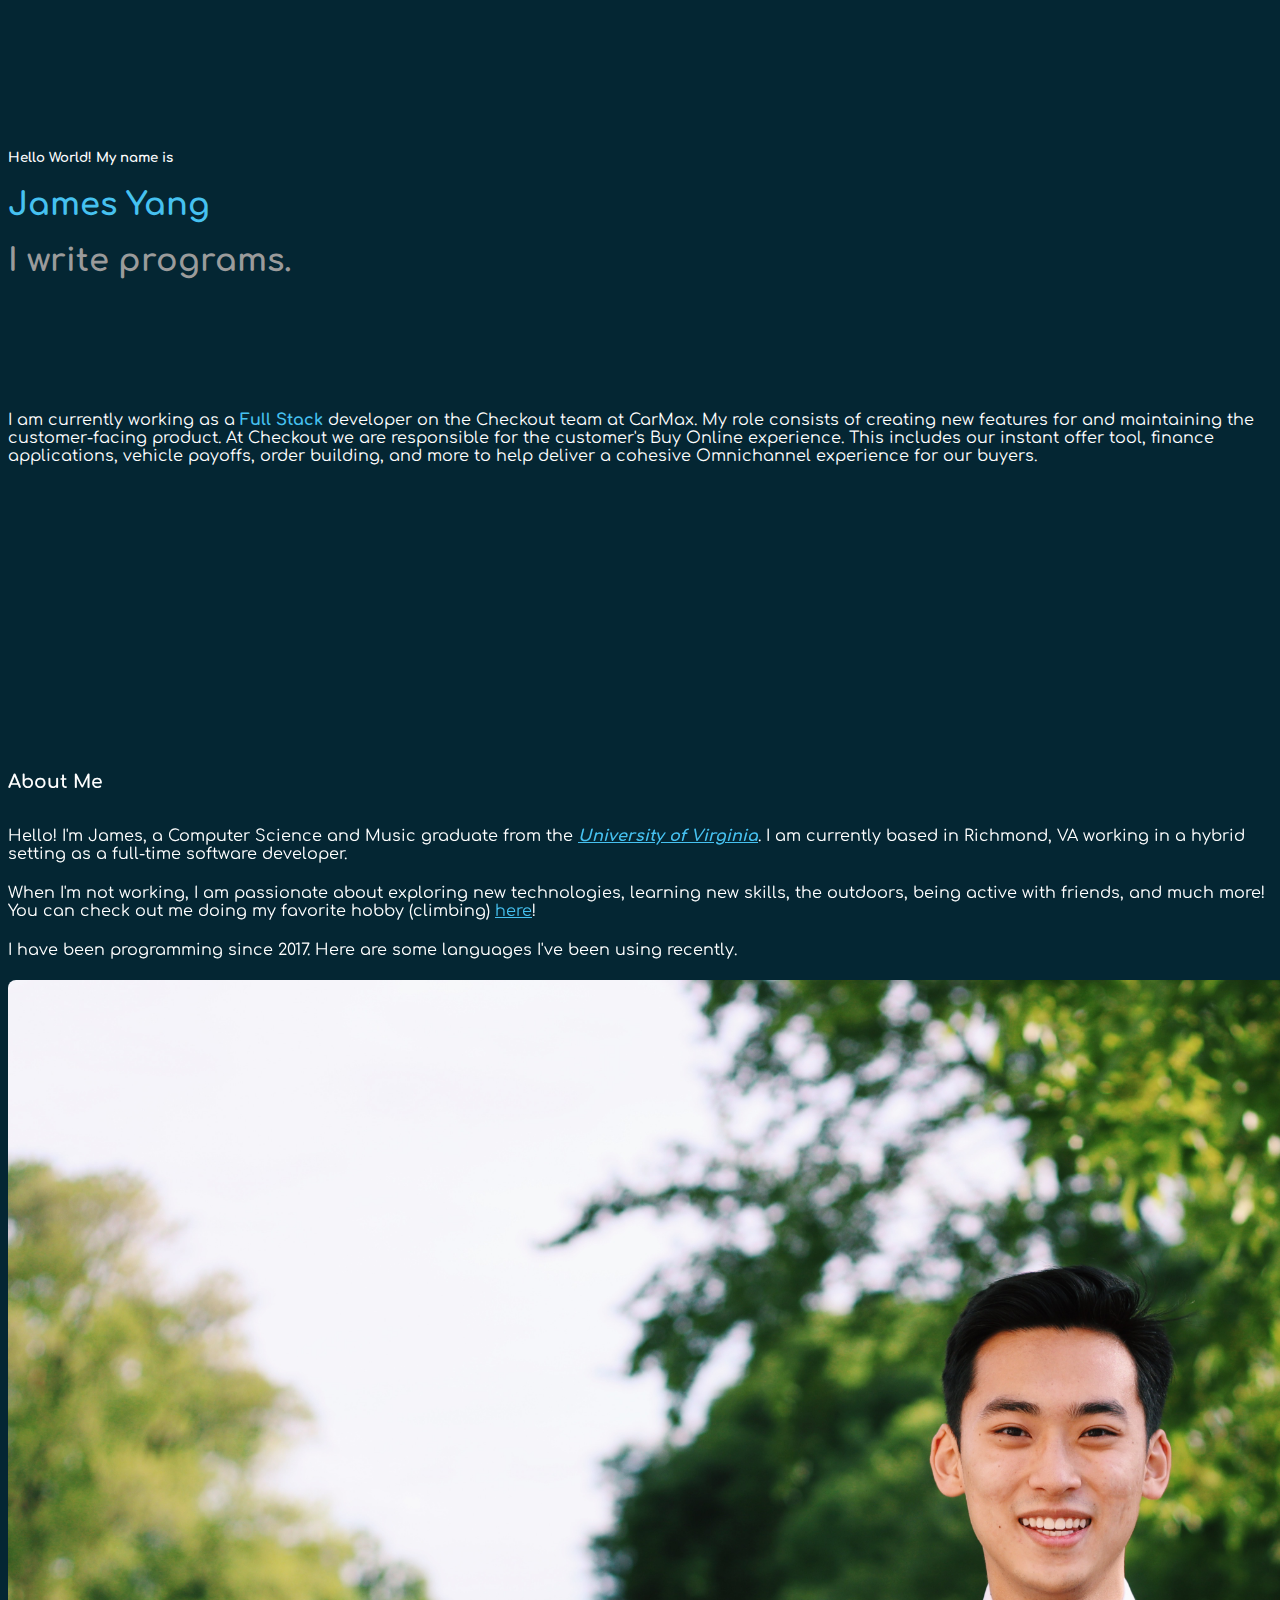
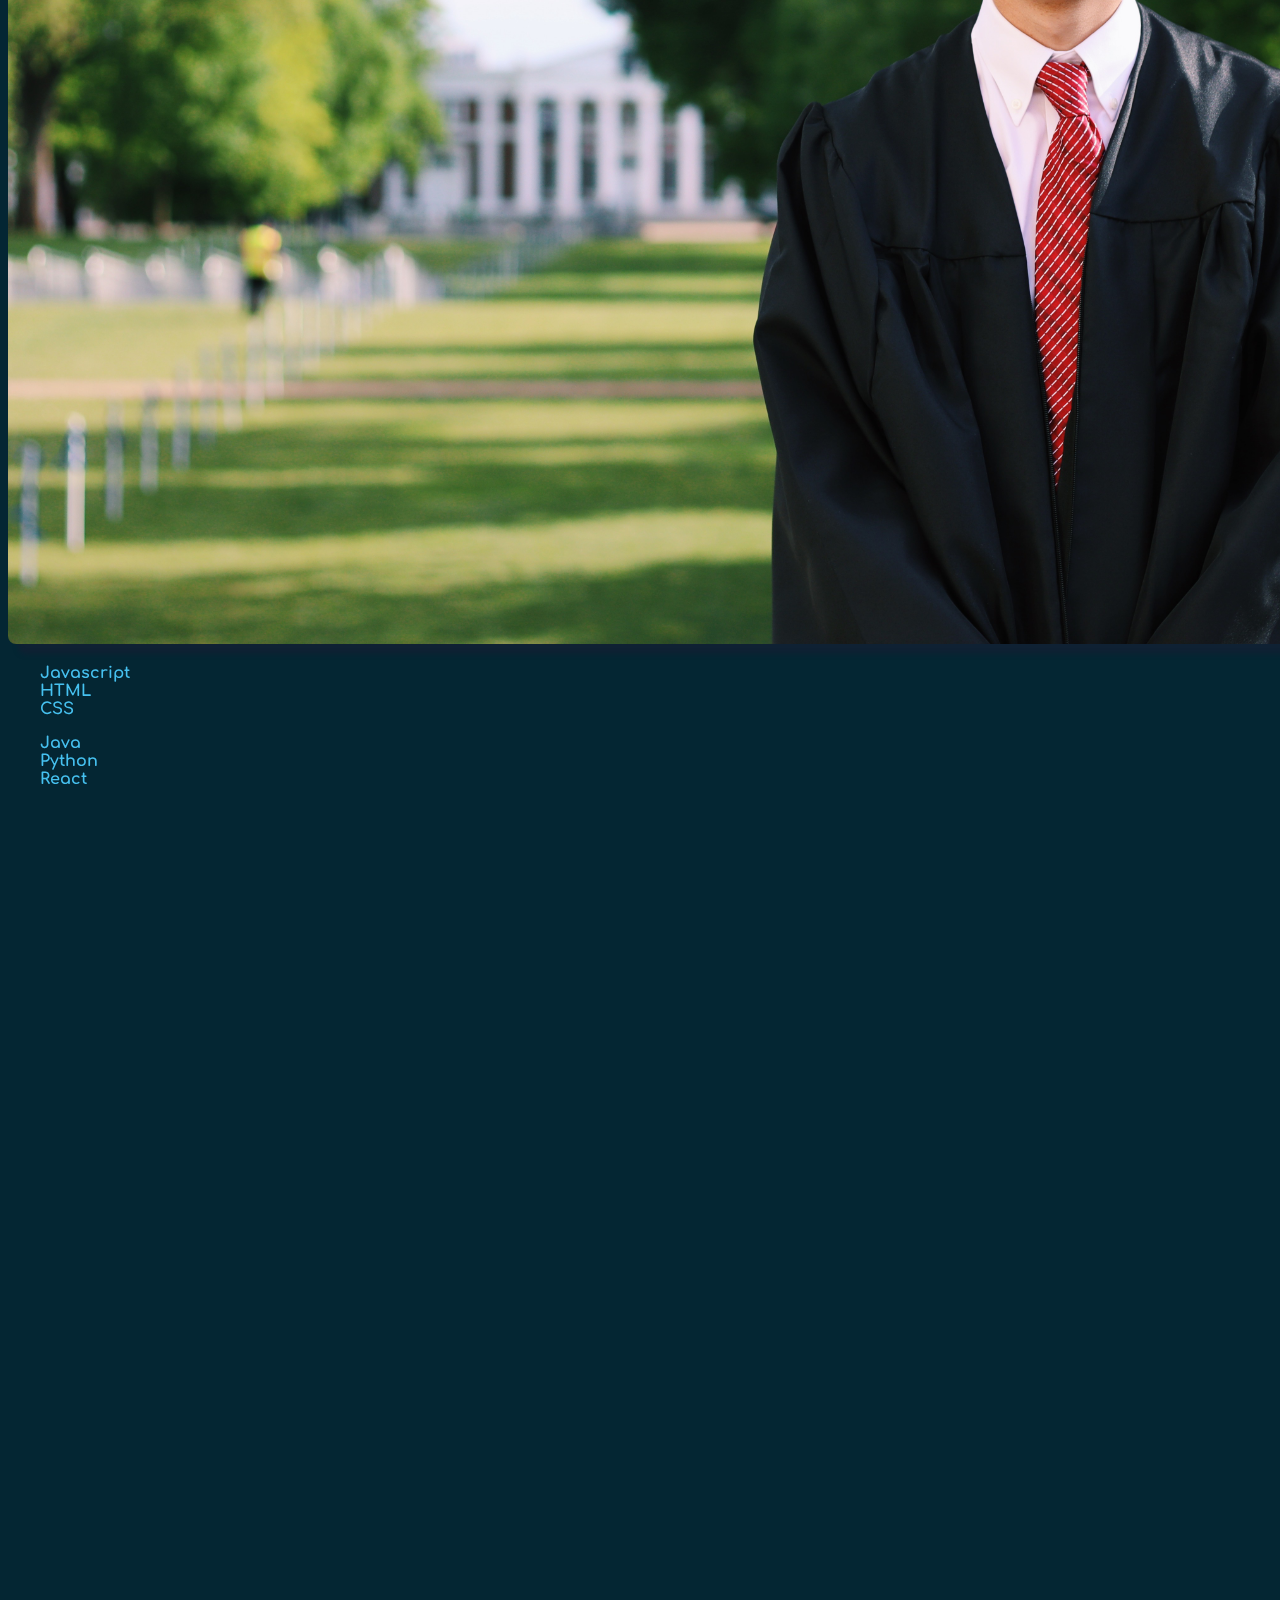
<file: index.html>
<!DOCTYPE html>
<html lang="en">

    <!--All of the css and stylesheet links etc.-->
    <head>
    <meta charset="utf-8">
    <meta name="viewport" content="width=device-width, initial-scale=1, shrink-to-fit=no">
    <link rel="stylesheet" href="./resources/css/styles.css" type="text/css">
    <link rel="stylesheet" href="https://stackpath.bootstrapcdn.com/bootstrap/4.5.0/css/bootstrap.min.css" 
    integrity="sha384-9aIt2nRpC12Uk9gS9baDl411NQApFmC26EwAOH8WgZl5MYYxFfc+NcPb1dKGj7Sk" crossorigin="anonymous">
    <link rel="stylesheet" href="https://unpkg.com/aos@next/dist/aos.css" />
    <link href="https://fonts.googleapis.com/css2?family=Comfortaa:wght@500&display=swap" rel="stylesheet">
    <title>James Yang | Software Developer</title>
    </head>

    <!--BODY-->
    <body>

        <!--NAVBAR-->
        <nav id="navbar" class="navbar fixed-top navbar-expand-sm navbar-dark navbar-bg-color">
            <a class="navbar-brand" href="#"><img src="resources/brandimage.png" alt="James Yang"></a>
            <button class="navbar-toggler" type="button" data-toggle="collapse" data-target="#navbarSupportedContent" aria-controls="navbarSupportedContent" aria-expanded="false" aria-label="Toggle navigation">
              <span class="navbar-toggler-icon"></span>
            </button>

              <div id="navbarSupportedContent" class="navbar-collapse collapse w-100 order-3 dual-collapse2">
                <ul class="nav navbar-nav ml-auto">
                    <li class="nav-item">
                        <a class="nav-link" href="#about-section">About</a>
                    </li>
                    <li class="nav-item">
                        <a class="nav-link" href="#my-projects">Projects</a>
                    </li>
                    <li class="nav-item">
                        <a class="nav-link" href="#experience-section">Experience</a>
                    </li>
                    <li class="nav-item">
                        <a class="nav-link" href="#contact-section">Contact</a>
                    </li>
                    <li class="nav-item">
                        <a id="resume" class="nav-link" href="resources/resume.pdf" target="_blank">Resume</a>
                    </li>
                </ul>
              </div>
          </nav>

        <!--INTRO-->

        <div class="intro">
            <div class="container">
                <div class="row ">
                    <div class="col intro-statement">
                        <h5 id="hello-world">Hello World! My name is</h4>
                        <h1 id="jamesyang">James Yang</h1>
                        <h1 id="i-code">I write programs.</h1>
                    </div>
                </div>
                <div class="row ">
                    <div class="col-6">
                        <p class="short-intro intro-paragraph">
                            I am currently working as a <span class="development staticorange">Full Stack</span> developer on the Checkout team at CarMax.
                            My role consists of creating new features for and maintaining the customer-facing product. At Checkout we are responsible
                            for the customer's Buy Online experience. This includes our instant offer tool, finance applications, vehicle payoffs, order building, and more to
                            help deliver a cohesive Omnichannel experience for our buyers.
                        </p>
                    </div>
                </div>
            </div>
        </div>

        <!--ABOUT-->
        <div data-aos="fade-up" data-aos-duration="1000" aos-mirror="true" data-aos-easing="ease-in-out" data-aos-offset="200" id="about-section" class="about">
            <div class="container" >
                <div class="row">
                    <div class="col">
                        <h3 class="section-head">About Me</h3>
                    </div>
                </div>
                <div class="row">
                    <div class="col-7">
                        <p class="about-me">
                            Hello! I'm James, a Computer Science and Music graduate from the <span><a class="link-text uva" target="_blank" href="https://www.virginia.edu">University of Virginia</a></span>. 
                            I am currently based in Richmond, VA working in a hybrid setting as a full-time software developer.  
                        </p>
                        <p class="about-me">
                            When I'm not working, I am passionate about exploring new technologies, learning new skills, the outdoors, being active with friends, and much more! 
                            You can check out me doing my favorite hobby (climbing) <span><a class="link-text" target="_blank" href="https://www.instagram.com/jamesclimbz/">here</a></span>!
                        </p>
                        <p class="about-me"> 
                            I have been programming since 2017. Here are some languages I've been using recently.
                        </p>
                    </div>
                    <div class="col-1">

                    </div>
                    <div class="col-3">
                        <img id="mypic" src="resources/about-image.JPG" alt="Profile Image"/>
                    </div>
                </div>
                <div class="row">
                    <div class="col-4">
                        <ul id="technologies">
                            <li>Javascript</li>
                            <li>HTML</li>
                            <li>CSS</li>
                        </ul>
                    </div>
                    <div class="col-4">
                        <ul id="technologies">
                            <li>Java</li>
                            <li>Python</li>
                            <li>React</li>
                        </ul>
                    </div>
                </div>
            </div>
        </div>

        <!--Projects-->
        <div  data-aos="fade-up" data-aos-duration="1000" aos-mirror="true" data-aos-easing="ease-in-out" data-aos-offset="200" id="my-projects" class="projects">
            <div class="container">
                <div class="row">
                    <div class="col">
                        <h3 class="section-head">My Projects</h3>
                    </div>
                </div>
                <div class="row">
                    <div class="col">
                        <p id="project-descriptor">I've always got some personal projects brewing. Here a few that I am especially proud of! 
                            <span class="github">See the rest of my work on <a class="link-text link" target="_blank" href="https://www.github.com/jy4uk">Github</a></span>.
                        </p>
                        
                    </div>
                </div>
                <div class="row">
                    <div class="col">
                        <div id="carouselExampleIndicators" class="carousel slide" data-ride="carousel">
                            
                            <div class="carousel-inner">
                              <div class="carousel-item active">
                                <div class="row justify-content-center">
                                    <div class="col-7">
                                        <h4 class="project-title">Ellipsis</h4>
                                        <p class="project-desc">A collaborative storywriting platform. The projects leverages
                                            tools including PHP, HTML, CSS, and SQL to deliver a beautiful webapp where users can write and create new stories. Built using the
                                            Google Cloud Platform and hosted on Heroku.
                                        </p>
                                        <div class="row justify-content-center space-button">
                                            <a href="https://github.com/jy4uk/ellipsis" target="_blank" class="btn repo-button">See the Repo</a>
                                        </div>
                                    </div>
                                </div>
                              </div>
                              <div class="carousel-item">
                                <div class="row justify-content-center">
                                  <div class="col-7">
                                    <h4 class="project-title">Corona Purity Test</h2>
                                    <p class="project-desc">The Coronavirus Purity Test is based on the popular Rice Purity test. The web app lets 
                                        users take a 50 question survey about their quarantine habits and activities and returns them with a score and 
                                        a quarantine tier. The website has calculated over 10,000 unique tests from 9,000+ visitors.
                                    </p>
                                        <div class="row justify-content-center">
                                            <a href="https://www.coronapuritytest.com" target="_blank" class="btn repo-button">Take the Test</a>
                                        </div>
                                  </div>
                                </div>
                              </div>
                              <!-- <div class="carousel-item">
                                  <div class="row justify-content-center">
                                    <div class="col-7 ">
                                        <h4 class="project-title">Spotify Track</h4>
                                        <p class="project-desc"><span class="yellow-warning">Currently in development!</span> A web application that returns users information
                                            about their listening habits such as: favorite artists, top songs, and favorite albums. There is a photomosaic feature being developed too!
                                        </p>
                                        <div class="row justify-content-center space-button">
                                            <a href="https://github.com/jy4uk/spotifyTrack" target="_blank" class="btn repo-button">See the Repo</a>
                                        </div>
                                    </div> 
                                  </div> 
                              </div> -->
                              <div class="carousel-item">
                                <div class="row justify-content-center">
                                  <div class="col-7">
                                    <h4 class="project-title">Text 2 Sound</h2>
                                    <p class="project-desc">This program combines my passion for music with my love for coding. I used the <span class="midi">Midi Util</span> library
                                        to convert a user's inputed ASCII values into discrete musical notes. The program then outputs the sonified text as a MIDI file
                                        that can be directly input into a Digital Audio Workstation such as Logic Pro X.</p>
                                        <div class="row justify-content-center">
                                            <a href="https://github.com/jy4uk/text2Sound" target="_blank" class="btn repo-button">See the Repo</a>
                                        </div>
                                  </div>
                                </div>
                              </div>
                              <div class="carousel-item">
                                <div class="row justify-content-center">
                                  <div class="col-7 ">
                                      <h4 class="project-title">Web Scraper</h4>
                                      <p class="project-desc">A python script that scrapes BestBuy's website to check if a product's price has dipped below the user's target price. Automatic email notification feature coming soon!</p>
                                      <div class="row justify-content-center space-button">
                                          <a href="https://github.com/jy4uk/webScraper" target="_blank" class="btn repo-button">See the Repo</a>
                                      </div>
                                  </div> 
                                </div> 
                            </div>
                            </div>
                            <a class="carousel-control-prev" href="#carouselExampleIndicators" role="button" data-slide="prev">
                              <span class="carousel-control-prev-icon" aria-hidden="true"></span>
                              <span class="sr-only">Previous</span>
                            </a>
                            <a class="carousel-control-next" href="#carouselExampleIndicators" role="button" data-slide="next">
                              <span class="carousel-control-next-icon" aria-hidden="true"></span>
                              <span class="sr-only">Next</span>
                            </a>
                          </div>
                    </div>
                </div>
            </div>
            <!--END OF TRYING-->

        <!--Experience-->
        <div  data-aos="fade-up" data-aos-duration="1000" aos-mirror="true" data-aos-easing="ease-in-out" data-aos-offset="200"  id="experience-section" class="experience">
            <div class="container">
                <div class="row">
                    <div class="col">
                        <h3 class="section-head">My Experience</h3>
                    </div>
                </div>
                <!-- <div class="row">
                    <div class="col">
                        <p>Some of my work experience during my time in college</p>
                    </div>
                </div> -->
                <!-- sidebar div-->
                <div class="row">
                    <div class="col">
                        <ul class="nav nav-tabs">
                            <li class="active">
                                <a id="job-title" class="link-text" data-toggle="tab" href="#carmax">CarMax</a>
                            </li>
                            <li>
                                <a id="job-title" class="link-text" data-toggle="tab" href="#ta">Teaching Assistant</a>
                            </li>
                            <li>
                                <a id="job-title" class="link-text" data-toggle="tab" href="#tutoring">Mathematics Tutor</a>
                            </li>
                          </ul>
                          
                          <div class="tab-content">
                            <div id="carmax" class="tab-pane fade-in active">
                                <br>
                                <h4 class="jobname">Software Developer - CarMax</h4>
                                <h8 id="job-location" class="staticorange uva">University of Virginia</h8>
                                <br>
                                <h8>July 2021 - Present</h8>
                                <ul>
                                    <li>Organized and ran a camp for gifted children across the U.S and internationally.</li>
                                    <li>Managed and taught a “special topic” course for the children that gave them the opportunity to build a short
                                      computer game.</li>
                                    <li>Acted as the legal guardian for a group of twenty-four different children with a wide range of different
                                      abilities. </li>
                                </ul>
                              </div>
                            <div id="ta" class="tab-pane fade">
                              <br>
                              <h4 class="jobname">Teaching Assistant</h4>
                              <h8 id="job-location" class="staticorange uva">University of Virginia</h8>
                              <br>
                              <h8>Jan 2020 - May 2021</h8>
                              <ul>
                                  <li>Teaching Assistant for Advanced Software Development Methods (OOP).</li>
                                  <li>Work with course professors and head TA’s closely to help build out course material and assignments.</li>
                                  <li>Hold office hours and facilitated lab sections to assist students with learning OOP concepts and homework questions.</li>
                                  <li>Contribute to developing new course plans for virtual instruction and online lab/office hours.</li>
                              </ul>
                            </div>
                            <div id="tutoring" class="tab-pane fade">
                              <br>
                              <h4 class="jobname">Mathematics Tutor</h4>
                              <h8 id="job-location" class="staticorange uva">Charlottesville, VA</h8>
                              <br>
                              <h8>May 2019 - Jan 2020</h8>
                              <ul>
                                  <li>Helped high-school aged students with a wide range of math topics from algebra to calculus.</li>
                                  <li>Assisted instructors with individual progress checkups and 1-on-1 tutoring.</li>
                              </ul>
                            </div>
                          </div>
                    </div>
                </div>
                <!--sidbar div end-->
            </div>
        </div>

        <!--Contact-->
        <div  data-aos="fade-up" data-aos-duration="1000" aos-mirror="true" data-aos-easing="ease-in-out" data-aos-offset="200"  id="contact-section" class="contact">
            <div class="container">
                <div class="row">
                    <div class="col">
                        <h3 class="section-head">Get in touch</h3>
                    </div>
                </div>
                <div class="row">
                    <div class="col">
                        <p>I am always looking to connect with people! <br>Feel free to email me at <a class="link-text link" href="mailto:jjyang14@gmail.com">jjyang14@gmail.com</a>
                        </p>
                    </div>
                </div>
                <div class="row">
                    <div id="email-me-btn" class="col">
                        <a id="email" href="mailto:jy4uk@virginia.edu" class="button">Email Me</a>
                    </div>
                </div>
            </div>
        </div>


        <footer>
            <p>This website was built from scratch! Check out my github repo for the source code! <a class="link link-text" target="_blank" href="https://www.github.com/jy4uk/">Github | James Yang</a></p>
        </footer>


        <script src="https://unpkg.com/aos@next/dist/aos.js"></script>
        <script>
          AOS.init();
        </script>
        <!--BOOSTRAP JS SCRIPTS-->
        <script src="https://code.jquery.com/jquery-3.5.1.slim.min.js" 
        integrity="sha384-DfXdz2htPH0lsSSs5nCTpuj/zy4C+OGpamoFVy38MVBnE+IbbVYUew+OrCXaRkfj" crossorigin="anonymous"></script>
        <script src="https://cdn.jsdelivr.net/npm/popper.js@1.16.0/dist/umd/popper.min.js" 
        integrity="sha384-Q6E9RHvbIyZFJoft+2mJbHaEWldlvI9IOYy5n3zV9zzTtmI3UksdQRVvoxMfooAo" crossorigin="anonymous"></script>
        <script src="https://stackpath.bootstrapcdn.com/bootstrap/4.5.0/js/bootstrap.min.js" 
        integrity="sha384-OgVRvuATP1z7JjHLkuOU7Xw704+h835Lr+6QL9UvYjZE3Ipu6Tp75j7Bh/kR0JKI" crossorigin="anonymous"></script>
    </body>
</html>
</file>
<file: resources/css/styles.css>
* {
    font-family: 'Comfortaa', cursive;
}

body{
    background-color: #042633 !important;
    padding-top: 120px;
    color: white !important;
}

.navbar{
    display: none;
}

.navbar-bg-color {
    background-color: #293131 !important;   
    opacity: 0.8;
}


.nav-link {
    font-family: 'Comfortaa', cursive;
    color: white ;
}

#resume {
    color: #46c1f0 !important;
    font-weight: bold;
}

#resume:hover {
    color: yellow !important;
}


#hello-world{
    font-weight: bold;
    color: white;
    margin-bottom: 1em;
}

#jamesyang{
    color:#46c1f0;
}

#i-code {
    color: rgb(155, 155, 155);
}

.intro-statement, .intro-paragraph{
    padding-bottom: 5rem;
    margin-bottom: 3em;
}

.intro-statement{
    padding-bottom: 4rem;
}

.link-text{
    color: #46c1f0;
}

.development{
    font-weight: bold;
    color: #46c1f0 !important;
}


.button, .btn {
    background-color: #21b5ee!important;
    border: none;
    padding: 15px 28px;
    text-align: center;
    margin: 4px 2px;
    cursor: pointer;
    font-size: 16px;
    color: white;
    border-radius: 10px;
}

.button:hover {
    background-color: #71a0ff;
    color: yellow;
}

.btn:hover {
    color: yellow !important;
}

.about{
    padding-top: 10rem;
}

.section-head{
    padding-bottom: 1rem;
}

.about-me, #my-projects{
    padding-bottom: 5px;
}

.link{
    font-weight: bold;
}

.uva{
    font-weight: bold;
    font-style: italic;
}

#mypic {
    width: 150%;
    border-radius: 8px;
    box-shadow: 10px 10px 5px #0f2133 ;
}

#technologies {
    padding-left: 2rem;
    color: #46c1f0 !important;
    font-weight: bold;
    list-style-type: none;
}

.project-title{
    font-weight: bold;
    color:#46c1f0;
}

.btn{
    color: floralwhite !important;
}

.staticorange{
    color:yellow ;
}

.link-text:hover{
    color:yellow;
}

.projects {
    padding-top: 10rem;
}

.github {
    font-weight: bold;
    font-style: italic;
}

#project-descriptor {
    padding-bottom: 3rem;
}

.contact{
    padding-top: 10rem;
}

#job-title{
    padding-right: 6rem;
    font-size: 1.25rem;
    font-weight: bold;
}

.jobname{
    text-decoration: underline;
}

#job-location{
    padding-top: 10px;
    padding-bottom: 10px;
}

footer {
    padding-top: 10rem;
    text-align: center;
    font-size: small;
}

#email-me-btn {
    padding-top: 8rem;
}

.experience{
    padding-top: 10rem;
}

#email {
    font-size: x-large;
}

.yellow-warning{
    font-weight: bold;
    color: yellow;
}

.space-button{
    padding-top: 1.6rem;
}



#navbar {
    position: fixed;
    
}

.sideways-left {
    bottom: 0px;
    z-index: -1;
    position: fixed;
    transform: rotate(90deg);
}
</file>
